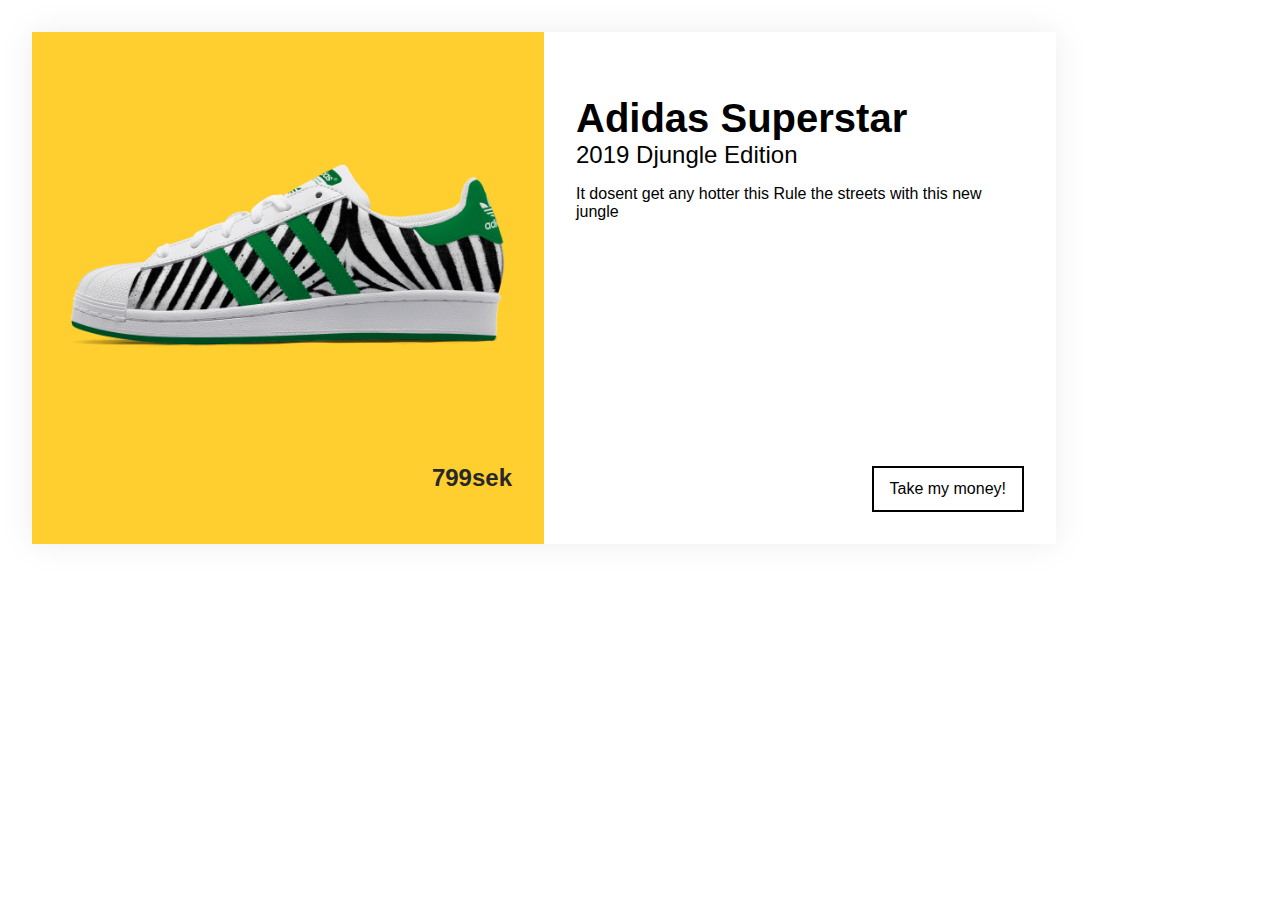
<file: index.html>
<!DOCTYPE html>
<html lang="en">

<head>
  <meta charset="UTF-8">
  <meta name="viewport" content="width=device-width, initial-scale=1.0">
  <title>ADIDAS</title>
  <link rel="stylesheet" href="style.css">
</head>

<body>
  <main>
    <article class="product">
      <!-- gula fyrkanten till vänster med sko i och pris -->
      <figure class="product-image">
        <img src="adidas_superstar.png" alt="adidas shoe">
        <figcaption>
          <h2>799sek</h2>
        </figcaption>
      </figure>
      <!-- vita fyrkanten till höger med infotext -->
      <aside class="product-info">
        <h1>Adidas Superstar</h1>
        <h2>2019 Djungle Edition</h2>
        <p>It dosent get any hotter this Rule the streets with this new jungle </p>
        <button>Take my money!</button>
      </aside>
    </article>
  </main>
</body>

</html>
</file>
<file: style.css>
body {
  margin: 0;
  font-family: 'Gill Sans', 'Gill Sans MT', Calibri, 'Trebuchet MS', sans-serif;
}

main {
  display: flex;
  flex-direction: column;
}

/* stora boxen med de två halvorna i */
article.product {
  display: flex;
  flex-direction: row;
  max-width: 1024px;
  height: 512px;
  flex-wrap: wrap;
  margin: 2rem;
  box-shadow: 0 0 2rem rgb(237 237 237);
}

figure.product-image {
  background-color: #fecf2f;
  margin: 0;
  padding: 2rem;
  flex: 1;
  min-width: 20rem;
  display: flex;
  flex-direction: column;
  justify-content: center;
}

figure.product-image img {
  width: 100%;
  margin-top: auto;
}

figure.product-image figcaption {
  color: rgb(40, 40, 40);
  margin: auto 0 0 auto;
}
/* vita fyrkanten till höger med infotext */
aside.product-info {
  flex: 1;
  min-width: 20rem;
  padding: 2rem;
  display: flex;
  flex-direction: column;
}

aside.product-info h1 {
  font-size: 2.5rem;
  margin: 2rem 0 0 0;
}

aside.product-info h2 {
  font-weight: 500;
  margin: 0;
}

aside.product-info button {
  appearance: none;
  border: none;
  background: none;
  font-size: 1rem;
  border: 2px solid black;
  padding: 0.75rem 1rem;
  color: black;
  align-self: flex-end;
  margin-top: auto;
  transition: all 0.5s;
}

aside.product-info button:hover {
  background: black;
  color: white;
  cursor: pointer;
}
</file>
